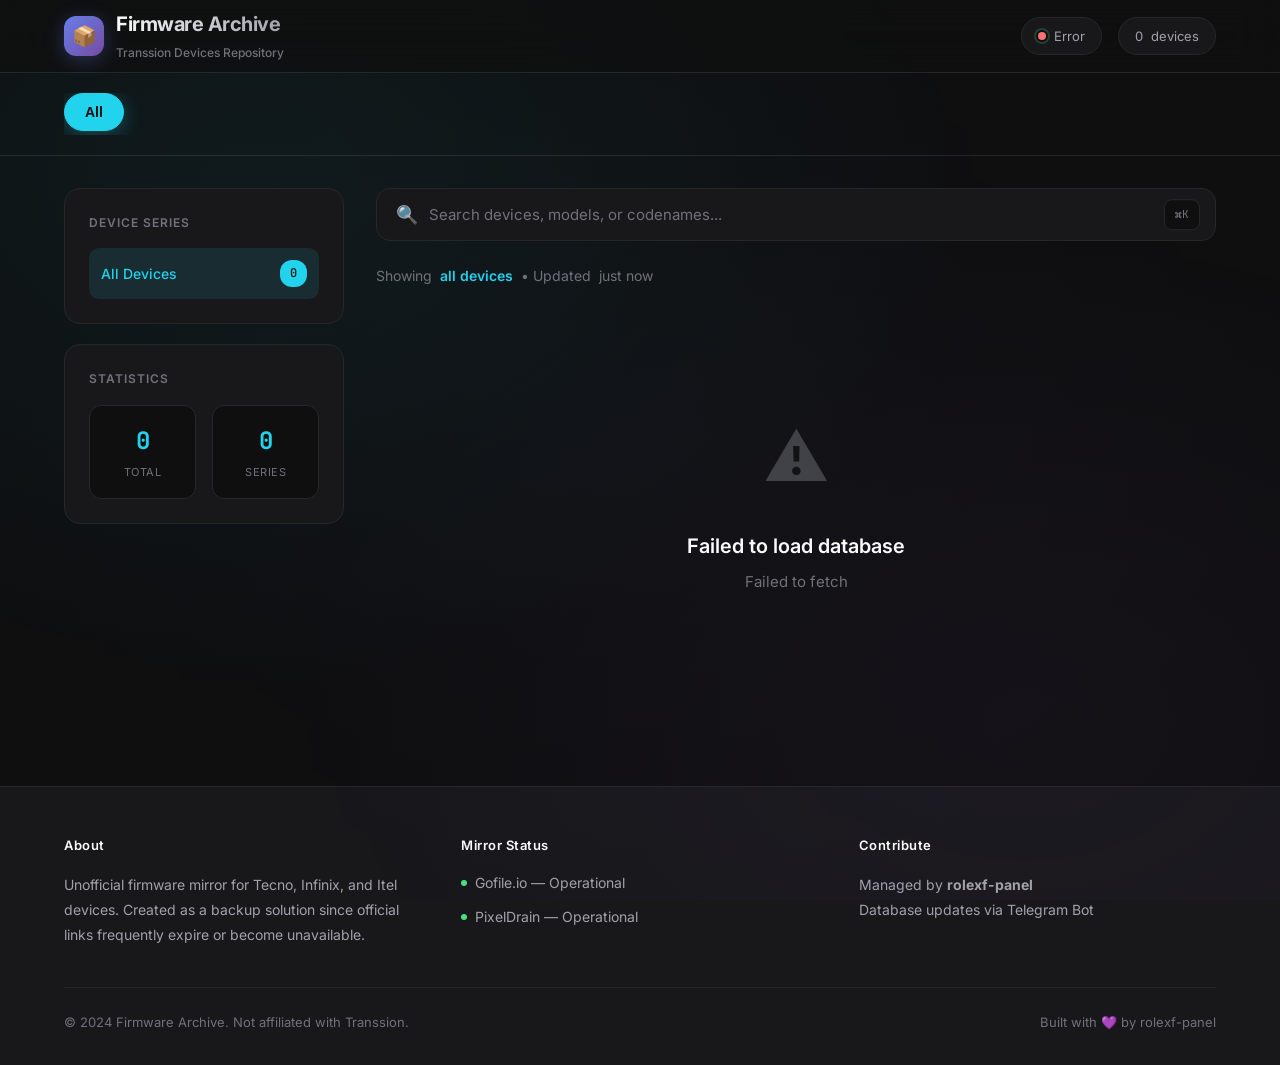
<file: docs/index.html>
<!DOCTYPE html>
<html lang="en">
<head>
    <meta charset="UTF-8">
    <meta name="viewport" content="width=device-width, initial-scale=1.0">
    <title>Firmware Archive | Transsion Devices</title>
    <link rel="preconnect" href="https://fonts.googleapis.com">
    <link href="https://fonts.googleapis.com/css2?family=Inter:wght@300;400;500;600;700&family=JetBrains+Mono:wght@400;500&display=swap" rel="stylesheet">
    <style>
        * {
            margin: 0;
            padding: 0;
            box-sizing: border-box;
        }

        :root {
            --bg: #0f0f10;
            --surface: #18181b;
            --surface-hover: #27272a;
            --border: #27272a;
            --border-active: #3f3f46;
            --text: #fafafa;
            --text-secondary: #a1a1aa;
            --text-muted: #71717a;
            --accent: #22d3ee;
            --accent-dim: rgba(34, 211, 238, 0.1);
            --accent-glow: rgba(34, 211, 238, 0.3);
            --success: #4ade80;
            --warning: #fbbf24;
            --error: #f87171;
            --gradient: linear-gradient(135deg, #667eea 0%, #764ba2 100%);
        }

        html {
            font-size: 15px;
            -webkit-font-smoothing: antialiased;
            -moz-osx-font-smoothing: grayscale;
        }

        body {
            font-family: 'Inter', -apple-system, BlinkMacSystemFont, sans-serif;
            background: var(--bg);
            color: var(--text);
            line-height: 1.6;
            min-height: 100vh;
        }

        /* Background gradient mesh */
        .bg-mesh {
            position: fixed;
            top: 0;
            left: 0;
            width: 100%;
            height: 100%;
            pointer-events: none;
            z-index: 0;
            opacity: 0.4;
            background: 
                radial-gradient(ellipse at 20% 20%, rgba(34, 211, 238, 0.15) 0%, transparent 50%),
                radial-gradient(ellipse at 80% 80%, rgba(120, 75, 162, 0.15) 0%, transparent 50%),
                radial-gradient(ellipse at 50% 50%, rgba(102, 126, 234, 0.05) 0%, transparent 70%);
        }

        .container {
            max-width: 1200px;
            margin: 0 auto;
            padding: 0 24px;
            position: relative;
            z-index: 1;
        }

        /* Header */
        .header {
            background: rgba(15, 15, 16, 0.8);
            backdrop-filter: blur(20px);
            border-bottom: 1px solid var(--border);
            position: sticky;
            top: 0;
            z-index: 100;
        }

        .header-content {
            display: flex;
            align-items: center;
            justify-content: space-between;
            height: 72px;
        }

        .logo {
            display: flex;
            align-items: center;
            gap: 12px;
        }

        .logo-icon {
            width: 40px;
            height: 40px;
            background: var(--gradient);
            border-radius: 12px;
            display: flex;
            align-items: center;
            justify-content: center;
            font-size: 20px;
            box-shadow: 0 4px 20px rgba(102, 126, 234, 0.3);
        }

        .logo-text h1 {
            font-size: 20px;
            font-weight: 700;
            letter-spacing: -0.5px;
            background: linear-gradient(90deg, var(--text) 0%, var(--text-secondary) 100%);
            -webkit-background-clip: text;
            -webkit-text-fill-color: transparent;
        }

        .logo-text span {
            font-size: 12px;
            color: var(--text-muted);
            font-weight: 500;
        }

        .header-stats {
            display: flex;
            align-items: center;
            gap: 16px;
        }

        .stat-badge {
            display: flex;
            align-items: center;
            gap: 8px;
            padding: 8px 16px;
            background: var(--surface);
            border: 1px solid var(--border);
            border-radius: 24px;
            font-size: 13px;
            color: var(--text-secondary);
        }

        .stat-badge .dot {
            width: 8px;
            height: 8px;
            border-radius: 50%;
            background: var(--success);
            box-shadow: 0 0 0 2px var(--bg), 0 0 0 4px rgba(74, 222, 128, 0.2);
            animation: pulse 2s infinite;
        }

        @keyframes pulse {
            0%, 100% { opacity: 1; }
            50% { opacity: 0.5; }
        }

        /* Navigation Pills */
        .nav-section {
            padding: 20px 0;
            border-bottom: 1px solid var(--border);
        }

        .nav-pills {
            display: flex;
            gap: 8px;
            overflow-x: auto;
            scrollbar-width: none;
            padding-bottom: 4px;
        }

        .nav-pills::-webkit-scrollbar {
            display: none;
        }

        .pill {
            padding: 10px 20px;
            background: transparent;
            border: 1px solid var(--border);
            border-radius: 24px;
            color: var(--text-secondary);
            font-size: 14px;
            font-weight: 500;
            cursor: pointer;
            transition: all 0.2s ease;
            white-space: nowrap;
        }

        .pill:hover {
            background: var(--surface);
            border-color: var(--border-active);
            color: var(--text);
        }

        .pill.active {
            background: var(--accent);
            border-color: var(--accent);
            color: var(--bg);
            font-weight: 600;
            box-shadow: 0 4px 20px var(--accent-glow);
        }

        .pill:disabled {
            opacity: 0.3;
            cursor: not-allowed;
        }

        /* Main Layout */
        .main-layout {
            display: grid;
            grid-template-columns: 280px 1fr;
            gap: 32px;
            padding: 32px 0;
        }

        /* Sidebar */
        .sidebar {
            position: sticky;
            top: 120px;
            height: fit-content;
        }

        .sidebar-card {
            background: var(--surface);
            border: 1px solid var(--border);
            border-radius: 16px;
            padding: 24px;
            margin-bottom: 20px;
        }

        .sidebar-title {
            font-size: 12px;
            text-transform: uppercase;
            letter-spacing: 1px;
            color: var(--text-muted);
            font-weight: 600;
            margin-bottom: 16px;
        }

        .series-list {
            display: flex;
            flex-direction: column;
            gap: 4px;
        }

        .series-item {
            display: flex;
            align-items: center;
            justify-content: space-between;
            padding: 12px;
            border-radius: 10px;
            cursor: pointer;
            transition: all 0.2s ease;
            color: var(--text-secondary);
            font-size: 14px;
            font-weight: 500;
        }

        .series-item:hover {
            background: var(--surface-hover);
            color: var(--text);
        }

        .series-item.active {
            background: var(--accent-dim);
            color: var(--accent);
        }

        .series-count {
            font-size: 12px;
            padding: 4px 10px;
            background: var(--bg);
            border-radius: 12px;
            font-family: 'JetBrains Mono', monospace;
            color: var(--text-muted);
        }

        .series-item.active .series-count {
            background: var(--accent);
            color: var(--bg);
        }

        .stats-row {
            display: grid;
            grid-template-columns: 1fr 1fr;
            gap: 16px;
        }

        .stat-box {
            text-align: center;
            padding: 16px;
            background: var(--bg);
            border-radius: 12px;
            border: 1px solid var(--border);
        }

        .stat-number {
            font-size: 24px;
            font-weight: 700;
            color: var(--accent);
            font-family: 'JetBrains Mono', monospace;
        }

        .stat-label {
            font-size: 11px;
            color: var(--text-muted);
            text-transform: uppercase;
            letter-spacing: 0.5px;
            margin-top: 4px;
        }

        /* Content Area */
        .content {
            min-width: 0;
        }

        .search-bar {
            position: relative;
            margin-bottom: 24px;
        }

        .search-input {
            width: 100%;
            padding: 16px 20px 16px 52px;
            background: var(--surface);
            border: 1px solid var(--border);
            border-radius: 14px;
            color: var(--text);
            font-size: 15px;
            font-family: 'Inter', sans-serif;
            transition: all 0.2s ease;
        }

        .search-input:focus {
            outline: none;
            border-color: var(--accent);
            box-shadow: 0 0 0 3px var(--accent-dim);
        }

        .search-input::placeholder {
            color: var(--text-muted);
        }

        .search-icon {
            position: absolute;
            left: 20px;
            top: 50%;
            transform: translateY(-50%);
            color: var(--text-muted);
            font-size: 18px;
        }

        .search-shortcut {
            position: absolute;
            right: 16px;
            top: 50%;
            transform: translateY(-50%);
            padding: 6px 10px;
            background: var(--bg);
            border: 1px solid var(--border);
            border-radius: 8px;
            font-size: 11px;
            color: var(--text-muted);
            font-family: 'JetBrains Mono', monospace;
        }

        .filter-info {
            display: flex;
            align-items: center;
            gap: 8px;
            margin-bottom: 20px;
            color: var(--text-muted);
            font-size: 14px;
        }

        .filter-info strong {
            color: var(--accent);
            font-weight: 600;
        }

        /* Device Cards */
        .device-grid {
            display: flex;
            flex-direction: column;
            gap: 16px;
        }

        .letter-divider {
            display: flex;
            align-items: center;
            gap: 16px;
            margin: 32px 0 20px;
            color: var(--accent);
            font-size: 14px;
            font-weight: 700;
            text-transform: uppercase;
            letter-spacing: 2px;
        }

        .letter-divider::before,
        .letter-divider::after {
            content: '';
            flex: 1;
            height: 1px;
            background: linear-gradient(90deg, transparent, var(--border), transparent);
        }

        .letter-divider:first-of-type {
            margin-top: 0;
        }

        .device-card {
            background: var(--surface);
            border: 1px solid var(--border);
            border-radius: 16px;
            padding: 24px;
            transition: all 0.3s ease;
            position: relative;
            overflow: hidden;
        }

        .device-card::before {
            content: '';
            position: absolute;
            top: 0;
            left: 0;
            right: 0;
            height: 2px;
            background: var(--gradient);
            opacity: 0;
            transition: opacity 0.3s ease;
        }

        .device-card:hover {
            border-color: var(--border-active);
            transform: translateY(-2px);
            box-shadow: 0 20px 40px rgba(0, 0, 0, 0.3);
        }

        .device-card:hover::before {
            opacity: 1;
        }

        .device-header {
            display: flex;
            justify-content: space-between;
            align-items: flex-start;
            margin-bottom: 20px;
            gap: 16px;
        }

        .device-info {
            display: flex;
            flex-direction: column;
            gap: 8px;
        }

        .device-name {
            font-size: 18px;
            font-weight: 600;
            color: var(--text);
            letter-spacing: -0.3px;
        }

        .device-meta {
            display: flex;
            align-items: center;
            gap: 12px;
            flex-wrap: wrap;
        }

        .device-id {
            font-family: 'JetBrains Mono', monospace;
            font-size: 12px;
            color: var(--text-muted);
            padding: 4px 12px;
            background: var(--bg);
            border-radius: 20px;
            border: 1px solid var(--border);
        }

        .device-series {
            font-size: 11px;
            text-transform: uppercase;
            letter-spacing: 1px;
            color: var(--accent);
            padding: 4px 12px;
            background: var(--accent-dim);
            border-radius: 20px;
            font-weight: 600;
        }

        .device-date {
            font-size: 12px;
            color: var(--text-muted);
            font-family: 'JetBrains Mono', monospace;
        }

        .download-buttons {
            display: flex;
            gap: 12px;
            flex-wrap: wrap;
        }

        .btn {
            display: inline-flex;
            align-items: center;
            gap: 8px;
            padding: 12px 20px;
            border-radius: 10px;
            font-size: 13px;
            font-weight: 600;
            text-decoration: none;
            transition: all 0.2s ease;
            border: none;
            cursor: pointer;
        }

        .btn-primary {
            background: var(--accent);
            color: var(--bg);
        }

        .btn-primary:hover {
            transform: translateY(-1px);
            box-shadow: 0 8px 25px var(--accent-glow);
        }

        .btn-secondary {
            background: var(--bg);
            color: var(--text-secondary);
            border: 1px solid var(--border);
        }

        .btn-secondary:hover {
            background: var(--surface-hover);
            color: var(--text);
            border-color: var(--border-active);
        }

        .btn-icon {
            font-size: 14px;
        }

        /* Loading & Empty States */
        .loading-container {
            display: flex;
            flex-direction: column;
            align-items: center;
            justify-content: center;
            padding: 80px 20px;
            color: var(--text-muted);
        }

        .spinner-modern {
            width: 48px;
            height: 48px;
            border: 3px solid var(--border);
            border-top-color: var(--accent);
            border-radius: 50%;
            animation: spin 1s linear infinite;
            margin-bottom: 20px;
        }

        @keyframes spin {
            to { transform: rotate(360deg); }
        }

        .empty-container {
            text-align: center;
            padding: 100px 20px;
            color: var(--text-muted);
        }

        .empty-icon-large {
            font-size: 64px;
            margin-bottom: 20px;
            opacity: 0.5;
        }

        .empty-title {
            font-size: 20px;
            font-weight: 600;
            color: var(--text);
            margin-bottom: 8px;
        }

        /* Footer */
        .footer {
            background: var(--surface);
            border-top: 1px solid var(--border);
            padding: 48px 0 32px;
            margin-top: 60px;
        }

        .footer-grid {
            display: grid;
            grid-template-columns: repeat(3, 1fr);
            gap: 40px;
            margin-bottom: 40px;
        }

        .footer-col h4 {
            font-size: 13px;
            font-weight: 600;
            color: var(--text);
            margin-bottom: 16px;
            letter-spacing: 0.5px;
        }

        .footer-col p {
            font-size: 14px;
            color: var(--text-secondary);
            line-height: 1.8;
        }

        .footer-links {
            display: flex;
            flex-direction: column;
            gap: 12px;
        }

        .footer-link {
            display: flex;
            align-items: center;
            gap: 8px;
            color: var(--text-secondary);
            font-size: 14px;
            text-decoration: none;
            transition: color 0.2s ease;
        }

        .footer-link:hover {
            color: var(--accent);
        }

        .status-indicator {
            width: 6px;
            height: 6px;
            border-radius: 50%;
            background: var(--success);
        }

        .footer-bottom {
            display: flex;
            justify-content: space-between;
            align-items: center;
            padding-top: 24px;
            border-top: 1px solid var(--border);
            font-size: 13px;
            color: var(--text-muted);
        }

        .footer-bottom a {
            color: var(--accent);
            text-decoration: none;
        }

        /* Responsive */
        @media (max-width: 968px) {
            .main-layout {
                grid-template-columns: 1fr;
            }

            .sidebar {
                position: relative;
                top: 0;
                order: 2;
            }

            .series-list {
                flex-direction: row;
                flex-wrap: wrap;
            }

            .series-item {
                width: auto;
            }

            .footer-grid {
                grid-template-columns: 1fr;
                gap: 32px;
            }
        }

        @media (max-width: 640px) {
            .header-content {
                flex-direction: column;
                height: auto;
                padding: 16px 0;
                gap: 16px;
            }

            .device-header {
                flex-direction: column;
            }

            .download-buttons {
                width: 100%;
            }

            .btn {
                flex: 1;
                justify-content: center;
            }

            .search-shortcut {
                display: none;
            }
        }

        /* Utilities */
        .hidden {
            display: none !important;
        }

        ::-webkit-scrollbar {
            width: 8px;
            height: 8px;
        }

        ::-webkit-scrollbar-track {
            background: var(--bg);
        }

        ::-webkit-scrollbar-thumb {
            background: var(--border);
            border-radius: 4px;
        }

        ::-webkit-scrollbar-thumb:hover {
            background: var(--border-active);
        }

        ::selection {
            background: var(--accent-dim);
            color: var(--accent);
        }
    </style>
</head>
<body>
    <div class="bg-mesh"></div>

    <header class="header">
        <div class="container">
            <div class="header-content">
                <div class="logo">
                    <div class="logo-icon">📦</div>
                    <div class="logo-text">
                        <h1>Firmware Archive</h1>
                        <span>Transsion Devices Repository</span>
                    </div>
                </div>
                <div class="header-stats">
                    <div class="stat-badge">
                        <span class="dot"></span>
                        <span id="sync-status">Live</span>
                    </div>
                    <div class="stat-badge" id="total-badge">
                        <span id="total-count">0</span> devices
                    </div>
                </div>
            </div>
        </div>
    </header>

    <nav class="nav-section">
        <div class="container">
            <div class="nav-pills" id="alpha-nav">
                <button class="pill active" data-alpha="all">All</button>
            </div>
        </div>
    </nav>

    <main class="container">
        <div class="main-layout">
            <aside class="sidebar">
                <div class="sidebar-card">
                    <div class="sidebar-title">Device Series</div>
                    <div class="series-list" id="series-list">
                        <div class="series-item active" data-series="all">
                            <span>All Devices</span>
                            <span class="series-count">0</span>
                        </div>
                    </div>
                </div>
                <div class="sidebar-card">
                    <div class="sidebar-title">Statistics</div>
                    <div class="stats-row">
                        <div class="stat-box">
                            <div class="stat-number" id="stat-total">0</div>
                            <div class="stat-label">Total</div>
                        </div>
                        <div class="stat-box">
                            <div class="stat-number" id="stat-series">0</div>
                            <div class="stat-label">Series</div>
                        </div>
                    </div>
                </div>
            </aside>

            <div class="content">
                <div class="search-bar">
                    <span class="search-icon">🔍</span>
                    <input type="text" class="search-input" id="search" placeholder="Search devices, models, or codenames..." autocomplete="off">
                    <span class="search-shortcut">⌘K</span>
                </div>

                <div class="filter-info">
                    Showing <strong id="filter-name">all devices</strong> • Updated <span id="last-sync">just now</span>
                </div>

                <div class="device-grid" id="device-grid">
                    <div class="loading-container">
                        <div class="spinner-modern"></div>
                        <p>Loading firmware database...</p>
                    </div>
                </div>

                <div class="empty-container hidden" id="empty-state">
                    <div class="empty-icon-large">🔍</div>
                    <div class="empty-title">No devices found</div>
                    <p>Try adjusting your search or filters</p>
                </div>
            </div>
        </div>
    </main>

    <footer class="footer">
        <div class="container">
            <div class="footer-grid">
                <div class="footer-col">
                    <h4>About</h4>
                    <p>Unofficial firmware mirror for Tecno, Infinix, and Itel devices. Created as a backup solution since official links frequently expire or become unavailable.</p>
                </div>
                <div class="footer-col">
                    <h4>Mirror Status</h4>
                    <div class="footer-links">
                        <a href="#" class="footer-link">
                            <span class="status-indicator"></span>
                            Gofile.io — Operational
                        </a>
                        <a href="#" class="footer-link">
                            <span class="status-indicator"></span>
                            PixelDrain — Operational
                        </a>
                    </div>
                </div>
                <div class="footer-col">
                    <h4>Contribute</h4>
                    <p>Managed by <strong>rolexf-panel</strong><br>
                    Database updates via Telegram Bot</p>
                </div>
            </div>
            <div class="footer-bottom">
                <span>© 2024 Firmware Archive. Not affiliated with Transsion.</span>
                <span>Built with 💜 by rolexf-panel</span>
            </div>
        </div>
    </footer>

    <script>
        const REPO_OWNER = 'rolexf-panel';
        const REPO_NAME = 'firmware-db';
        const DATA_URL = `https://raw.githubusercontent.com/${REPO_OWNER}/${REPO_NAME}/main/data/firmwares.json`;

        let allData = { groups: [], firmwares: [] };
        let currentSeries = 'all';
        let currentAlpha = 'all';

        const elements = {
            grid: document.getElementById('device-grid'),
            empty: document.getElementById('empty-state'),
            search: document.getElementById('search'),
            totalCount: document.getElementById('total-count'),
            totalBadge: document.getElementById('total-badge'),
            syncStatus: document.getElementById('sync-status'),
            lastSync: document.getElementById('last-sync'),
            filterName: document.getElementById('filter-name'),
            seriesList: document.getElementById('series-list'),
            alphaNav: document.getElementById('alpha-nav'),
            statTotal: document.getElementById('stat-total'),
            statSeries: document.getElementById('stat-series')
        };

        document.addEventListener('DOMContentLoaded', () => {
            loadData();
            setupEventListeners();
            setInterval(updateRelativeTime, 60000);
        });

        function setupEventListeners() {
            elements.search.addEventListener('input', () => renderDevices());
            
            document.addEventListener('keydown', (e) => {
                if ((e.metaKey || e.ctrlKey) && e.key === 'k') {
                    e.preventDefault();
                    elements.search.focus();
                }
            });
        }

        async function loadData() {
            try {
                const response = await fetch(DATA_URL);
                if (!response.ok) throw new Error('Failed to load');
                
                allData = await response.json();
                if (!allData.groups) allData.groups = [];
                if (!allData.firmwares) allData.firmwares = [];

                window.lastLoadTime = new Date();
                
                updateStats();
                renderSeries();
                renderAlphaNav();
                renderDevices();
                updateRelativeTime();
                
            } catch (err) {
                elements.grid.innerHTML = `
                    <div class="empty-container">
                        <div class="empty-icon-large">⚠️</div>
                        <div class="empty-title">Failed to load database</div>
                        <p>${err.message}</p>
                    </div>
                `;
                elements.syncStatus.textContent = 'Error';
                elements.syncStatus.previousElementSibling.style.background = 'var(--error)';
            }
        }

        function updateStats() {
            const count = allData.firmwares.length;
            elements.totalCount.textContent = count;
            elements.totalBadge.innerHTML = `<span id="total-count">${count}</span> device${count !== 1 ? 's' : ''}`;
            elements.statTotal.textContent = count;
            elements.statSeries.textContent = allData.groups.length;
        }

        function updateRelativeTime() {
            if (!window.lastLoadTime) return;
            
            const diff = Math.floor((new Date() - window.lastLoadTime) / 1000);
            let text = 'just now';
            
            if (diff < 60) text = 'just now';
            else if (diff < 3600) text = `${Math.floor(diff / 60)}m ago`;
            else if (diff < 86400) text = `${Math.floor(diff / 3600)}h ago`;
            else text = `${Math.floor(diff / 86400)}d ago`;
            
            elements.lastSync.textContent = text;
        }

        function renderSeries() {
            const sorted = [...allData.groups].sort((a, b) => (a.sort_order || 0) - (b.sort_order || 0));
            const counts = {};
            allData.firmwares.forEach(fw => {
                counts[fw.group_id || 'uncategorized'] = (counts[fw.group_id || 'uncategorized'] || 0) + 1;
            });

            let html = `
                <div class="series-item ${currentSeries === 'all' ? 'active' : ''}" data-series="all">
                    <span>All Devices</span>
                    <span class="series-count">${allData.firmwares.length}</span>
                </div>
            `;

            sorted.forEach(g => {
                const count = counts[g.id] || 0;
                if (count > 0) {
                    html += `
                        <div class="series-item ${currentSeries === g.id ? 'active' : ''}" data-series="${g.id}">
                            <span>${escapeHtml(g.name)}</span>
                            <span class="series-count">${count}</span>
                        </div>
                    `;
                }
            });

            if (counts['uncategorized']) {
                html += `
                    <div class="series-item ${currentSeries === 'uncategorized' ? 'active' : ''}" data-series="uncategorized">
                        <span>Uncategorized</span>
                        <span class="series-count">${counts['uncategorized']}</span>
                    </div>
                `;
            }

            elements.seriesList.innerHTML = html;

            elements.seriesList.querySelectorAll('.series-item').forEach(item => {
                item.addEventListener('click', () => {
                    currentSeries = item.dataset.series;
                    currentAlpha = 'all';
                    
                    elements.seriesList.querySelectorAll('.series-item').forEach(i => i.classList.remove('active'));
                    item.classList.add('active');
                    
                    elements.alphaNav.querySelectorAll('.pill').forEach(p => p.classList.remove('active'));
                    elements.alphaNav.querySelector('[data-alpha="all"]').classList.add('active');
                    
                    updateFilterName();
                    renderDevices();
                });
            });
        }

        function renderAlphaNav() {
            const alphabet = 'abcdefghijklmnopqrstuvwxyz'.split('');
            let html = `<button class="pill ${currentAlpha === 'all' ? 'active' : ''}" data-alpha="all">All</button>`;
            
            alphabet.forEach(letter => {
                const hasDevices = allData.firmwares.some(fw => 
                    fw.nama.toLowerCase().startsWith(letter)
                );
                html += `<button class="pill ${currentAlpha === letter ? 'active' : ''}" data-alpha="${letter}" ${!hasDevices ? 'disabled' : ''}>${letter.toUpperCase()}</button>`;
            });
            
            elements.alphaNav.innerHTML = html;

            elements.alphaNav.querySelectorAll('.pill:not(:disabled)').forEach(pill => {
                pill.addEventListener('click', () => {
                    currentAlpha = pill.dataset.alpha;
                    
                    elements.alphaNav.querySelectorAll('.pill').forEach(p => p.classList.remove('active'));
                    pill.classList.add('active');
                    
                    updateFilterName();
                    renderDevices();
                });
            });
        }

        function updateFilterName() {
            let name = 'all devices';
            
            if (currentSeries !== 'all') {
                const group = allData.groups.find(g => g.id === currentSeries);
                name = group ? group.name.toLowerCase() : currentSeries;
            }
            
            if (currentAlpha !== 'all') {
                name = currentSeries === 'all' 
                    ? `letter ${currentAlpha.toUpperCase()}`
                    : `${name} (${currentAlpha.toUpperCase()})`;
            }
            
            elements.filterName.textContent = name;
        }

        function renderDevices() {
            const searchTerm = elements.search.value.toLowerCase().trim();
            let filtered = allData.firmwares;

            if (currentSeries !== 'all') {
                if (currentSeries === 'uncategorized') {
                    filtered = filtered.filter(fw => !fw.group_id);
                } else {
                    filtered = filtered.filter(fw => fw.group_id === currentSeries);
                }
            }

            if (searchTerm) {
                filtered = filtered.filter(fw => 
                    fw.nama.toLowerCase().includes(searchTerm) ||
                    fw.id.toLowerCase().includes(searchTerm)
                );
            }

            if (currentAlpha !== 'all') {
                filtered = filtered.filter(fw => 
                    fw.nama.toLowerCase().startsWith(currentAlpha)
                );
            }

            if (filtered.length === 0) {
                elements.grid.innerHTML = '';
                elements.empty.classList.remove('hidden');
                return;
            }

            elements.empty.classList.add('hidden');
            filtered.sort((a, b) => a.nama.localeCompare(b.nama));

            let html = '';
            
            if (currentAlpha === 'all' && !searchTerm) {
                const grouped = {};
                filtered.forEach(fw => {
                    const letter = fw.nama[0].toUpperCase();
                    if (!grouped[letter]) grouped[letter] = [];
                    grouped[letter].push(fw);
                });

                Object.keys(grouped).sort().forEach(letter => {
                    html += `<div class="letter-divider">${letter}</div>`;
                    html += renderDeviceCards(grouped[letter]);
                });
            } else {
                html += renderDeviceCards(filtered);
            }

            elements.grid.innerHTML = html;
        }

        function renderDeviceCards(devices) {
            return devices.map(device => {
                const group = allData.groups.find(g => g.id === device.group_id);
                const seriesTag = group ? `<span class="device-series">${escapeHtml(group.name)}</span>` : '';
                const uncategorized = !device.group_id ? 'style="border-left: 3px solid var(--text-muted);"' : '';

                return `
                    <article class="device-card" ${uncategorized}>
                        <div class="device-header">
                            <div class="device-info">
                                <div class="device-name">${escapeHtml(device.nama)}</div>
                                <div class="device-meta">
                                    <span class="device-id">${escapeHtml(device.id)}</span>
                                    ${seriesTag}
                                </div>
                            </div>
                            <span class="device-date">${formatDate(device.date)}</span>
                        </div>
                        <div class="download-buttons">
                            <a href="${escapeHtml(device.links.utama)}" target="_blank" rel="noopener" class="btn btn-primary">
                                <span class="btn-icon">⬇</span>
                                Primary Mirror
                            </a>
                            ${device.links.gofile ? `
                            <a href="${escapeHtml(device.links.gofile)}" target="_blank" rel="noopener" class="btn btn-secondary">
                                <span class="btn-icon">☁</span>
                                Gofile
                            </a>
                            ` : ''}
                            ${device.links.pixeldrain ? `
                            <a href="${escapeHtml(device.links.pixeldrain)}" target="_blank" rel="noopener" class="btn btn-secondary">
                                <span class="btn-icon">💧</span>
                                PixelDrain
                            </a>
                            ` : ''}
                        </div>
                    </article>
                `;
            }).join('');
        }

        function escapeHtml(text) {
            if (!text) return '';
            const div = document.createElement('div');
            div.textContent = text;
            return div.innerHTML;
        }

        function formatDate(dateString) {
            const date = new Date(dateString);
            const now = new Date();
            const diff = (now - date) / 1000;

            if (diff < 60) return 'just now';
            if (diff < 3600) return `${Math.floor(diff / 60)}m ago`;
            if (diff < 86400) return `${Math.floor(diff / 3600)}h ago`;
            if (diff < 604800) return `${Math.floor(diff / 86400)}d ago`;
            
            return date.toLocaleDateString('en-US', { 
                month: 'short', 
                day: 'numeric',
                year: date.getFullYear() !== now.getFullYear() ? 'numeric' : undefined
            });
        }

        setInterval(loadData, 300000);
    </script>
</body>
</html>
</file>
